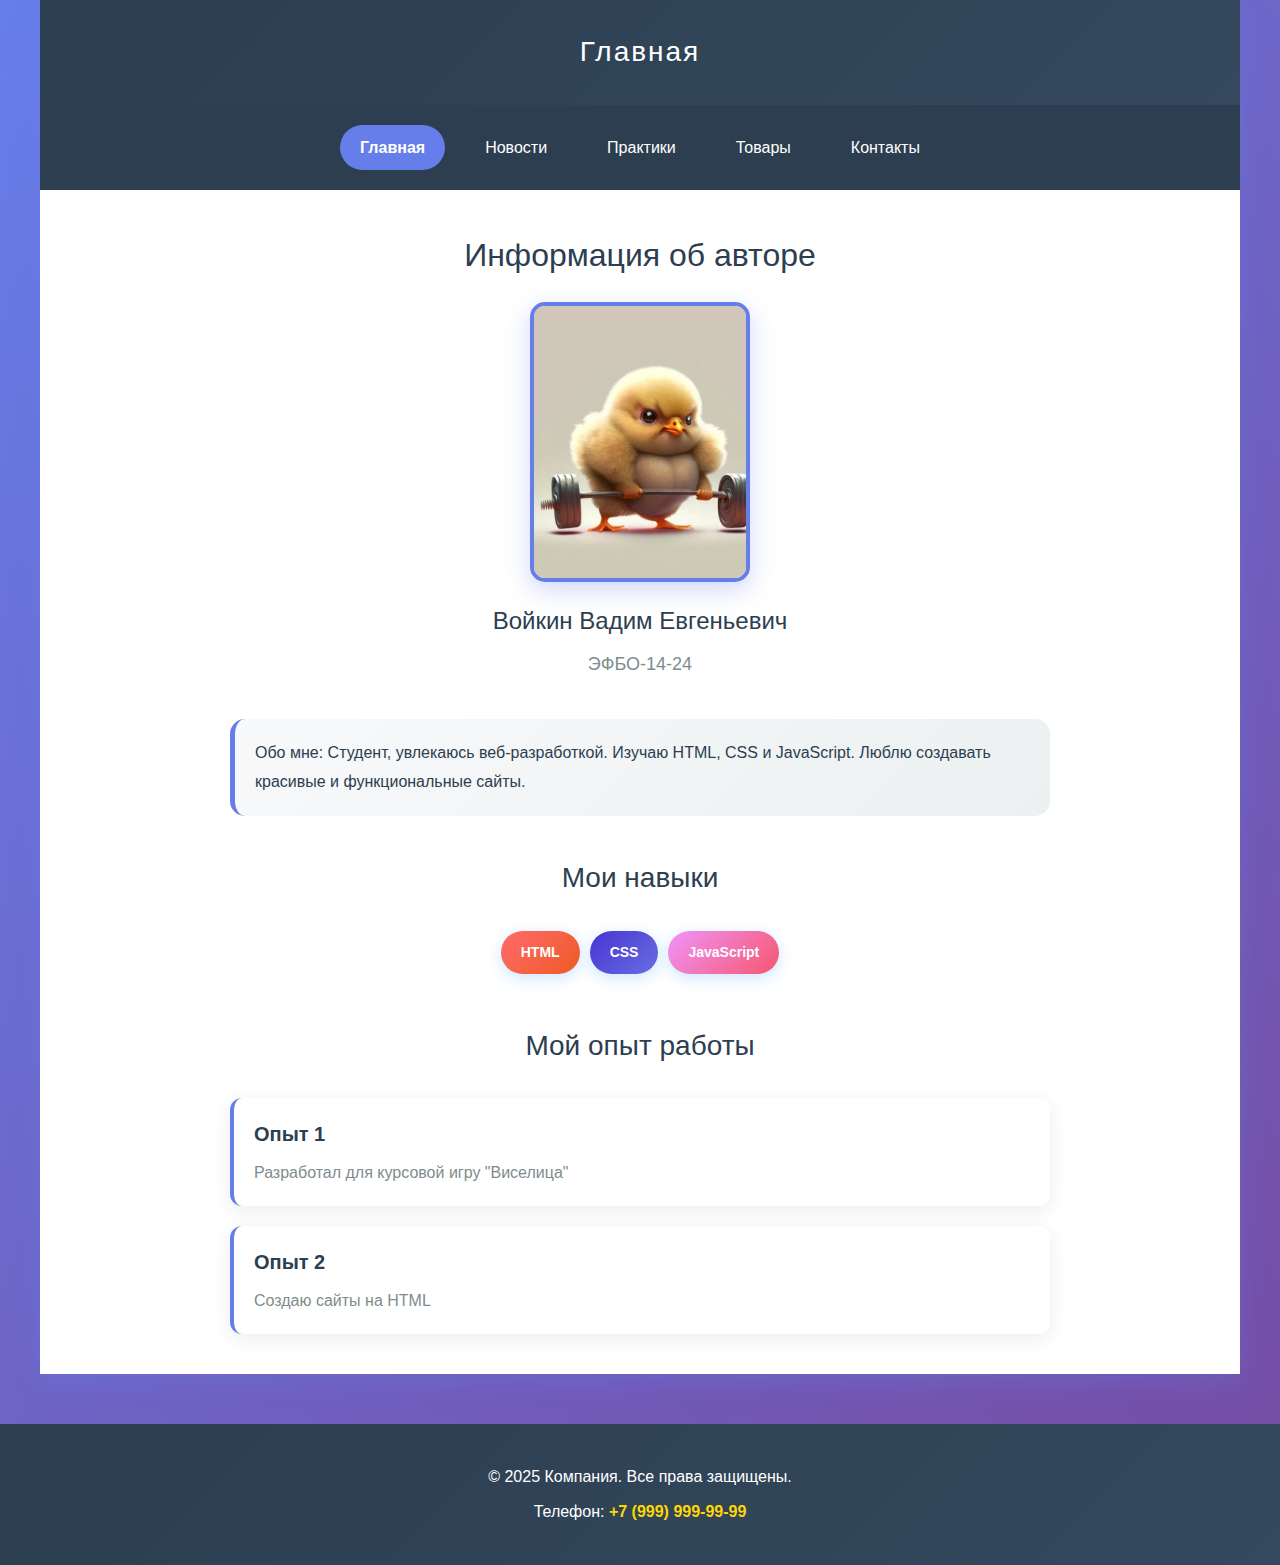
<file: index_v1.html>
<!DOCTYPE html>
<html lang="ru">

<head>
    <meta charset="UTF-8">
    <meta name="viewport" content="width=device-width, initial-scale=1.0">
    <title>Семестровая работа</title>
    <style>
        /* ===== CSS ПЕРЕМЕННЫЕ ===== */
        :root {
            /* Цветовая палитра */
            --color-primary: #667eea;
            --color-primary-dark: #764ba2;
            --color-secondary: #2c3e50;
            --color-secondary-dark: #34495e;
            --color-accent: #4facfe;
            --color-accent-light: #00f2fe;
            --color-light: #ecf0f1;
            --color-white: #ffffff;
            --color-text: #2c3e50;
            --color-text-light: #7f8c8d;
            --color-border: #e9ecef;
            
            /* Типографика */
            --font-family: 'Segoe UI', Tahoma, Geneva, Verdana, sans-serif;
            --font-size-xs: 12px;
            --font-size-sm: 14px;
            --font-size-base: 16px;
            --font-size-lg: 18px;
            --font-size-xl: 20px;
            --font-size-2xl: 24px;
            --font-size-3xl: 28px;
            --font-size-4xl: 32px;
            
            /* Размеры и отступы */
            --space-xs: 5px;
            --space-sm: 10px;
            --space-md: 20px;
            --space-lg: 30px;
            --space-xl: 40px;
            --space-2xl: 50px;
            
            /* Эффекты */
            --border-radius-sm: 12px;
            --border-radius-md: 15px;
            --border-radius-lg: 25px;
            --shadow-sm: 0 2px 5px rgba(0,0,0,0.1);
            --shadow-md: 0 5px 20px rgba(0,0,0,0.08);
            --shadow-lg: 0 8px 25px rgba(102, 126, 234, 0.3);
            --transition: all 0.3s ease;
        }

        /* ===== БАЗОВЫЕ СТИЛИ ===== */
        * {
            margin: 0;
            padding: 0;
            box-sizing: border-box;
        }

        body {
            font-family: var(--font-family);
            line-height: 1.6;
            color: var(--color-text);
            background: linear-gradient(135deg, var(--color-primary) 0%, var(--color-primary-dark) 100%);
            min-height: 100vh;
        }

        /* ===== БЛОК PAGE ===== */
        .page {
            max-width: 1200px;
            margin: 0 auto;
            background: var(--color-white);
            min-height: 100vh;
            box-shadow: var(--shadow-lg);
        }

        /* ===== БЛОК HEADER ===== */
        .header {
            background: linear-gradient(135deg, var(--color-secondary) 0%, var(--color-secondary-dark) 100%);
            color: var(--color-white);
            text-align: center;
            padding: var(--space-lg);
        }

        .header__title {
            font-size: var(--font-size-3xl);
            font-weight: 300;
            letter-spacing: 2px;
            margin: 0;
        }

        /* ===== БЛОК NAV ===== */
        .nav {
            background: var(--color-secondary);
            padding: var(--space-md) 0;
        }

        .nav__list {
            list-style: none;
            display: flex;
            justify-content: center;
            gap: var(--space-md);
            margin: 0;
            padding: 0;
        }

        .nav__item {
            margin: 0;
        }

        .nav__link {
            display: block;
            color: var(--color-white);
            text-decoration: none;
            padding: var(--space-sm) var(--space-md);
            border-radius: var(--border-radius-lg);
            transition: var(--transition);
            font-weight: 500;
        }

        .nav__link:hover {
            background: rgba(255, 255, 255, 0.1);
            transform: translateY(-2px);
        }

        /* Модификатор активного пункта меню */
        .nav__item--active .nav__link {
            background: var(--color-primary);
            font-weight: 600;
        }

        /* ===== БЛОК MAIN ===== */
        .main {
            padding: var(--space-xl);
            max-width: 900px;
            margin: 0 auto;
        }

        /* ===== БЛОК PROFILE ===== */
        .profile {
            margin-bottom: var(--space-xl);
        }

        .profile__header {
            text-align: center;
            margin-bottom: var(--space-xl);
        }

        .profile__title {
            font-size: var(--font-size-4xl);
            color: var(--color-text);
            margin-bottom: var(--space-sm);
            font-weight: 300;
        }

        .profile__photo {
            width: 220px;
            height: 280px;
            border-radius: var(--border-radius-md);
            object-fit: cover;
            margin: var(--space-md) auto;
            border: 4px solid var(--color-primary);
            box-shadow: var(--shadow-lg);
            background: #f0f0f0; /* Запасной фон если фото не загрузится */
            display: block;
        }

        .profile__name {
            font-size: var(--font-size-2xl);
            color: var(--color-text);
            margin: var(--space-sm) 0;
            font-weight: 500;
        }

        .profile__group {
            font-size: var(--font-size-lg);
            color: var(--color-text-light);
            margin: var(--space-xs) 0;
        }

        /* ===== БЛОК ABOUT ===== */
        .about {
            margin-bottom: var(--space-xl);
        }

        .about__content {
            background: linear-gradient(135deg, #f8f9fa 0%, var(--color-light) 100%);
            padding: var(--space-md);
            border-radius: var(--border-radius-md);
            border-left: 5px solid var(--color-primary);
        }

        .about__text {
            font-size: var(--font-size-base);
            line-height: 1.8;
            margin: 0;
        }

        /* ===== БЛОК SKILLS ===== */
        .skills {
            margin-bottom: var(--space-2xl);
        }

        .skills__title {
            font-size: var(--font-size-3xl);
            color: var(--color-text);
            text-align: center;
            margin-bottom: var(--space-lg);
            font-weight: 300;
        }

        .skills__list {
            display: flex;
            justify-content: center;
            flex-wrap: wrap;
            gap: var(--space-sm);
        }

        /* Блок SKILL с модификаторами */
        .skill {
            padding: var(--space-sm) var(--space-md);
            border-radius: var(--border-radius-lg);
            color: var(--color-white);
            font-weight: 600;
            font-size: var(--font-size-sm);
            box-shadow: 0 4px 15px rgba(79, 172, 254, 0.3);
            transition: var(--transition);
            cursor: pointer;
        }

        .skill:hover {
            transform: translateY(-3px);
            box-shadow: 0 6px 20px rgba(79, 172, 254, 0.4);
        }

        .skill--clash {
            background: linear-gradient(135deg, #ff6b6b 0%, #ee5a24 100%);
        }

        .skill--dota {
            background: linear-gradient(135deg, #4834d4 0%, #686de0 100%);
        }

        .skill--taco {
            background: linear-gradient(135deg, #f093fb 0%, #f5576c 100%);
        }

        .skill--cheese {
            background: linear-gradient(135deg, #f6e58d 0%, #ffbe76 100%);
            color: var(--color-text);
        }

        .skill__name {
            font-weight: 600;
        }

        /* ===== БЛОК EXPERIENCE ===== */
        .experience {
            margin-top: var(--space-2xl);
        }

        .experience__title {
            font-size: var(--font-size-3xl);
            color: var(--color-text);
            text-align: center;
            margin-bottom: var(--space-lg);
            font-weight: 300;
        }

        .experience__list {
            display: flex;
            flex-direction: column;
            gap: var(--space-md);
        }

        /* Блок EXPERIENCE-CARD */
        .experience-card {
            background: var(--color-white);
            padding: var(--space-md);
            border-radius: var(--border-radius-sm);
            box-shadow: var(--shadow-md);
            border-left: 4px solid var(--color-primary);
            transition: var(--transition);
        }

        .experience-card:hover {
            transform: translateX(5px);
            box-shadow: 0 8px 25px rgba(0, 0, 0, 0.15);
        }

        .experience-card__title {
            font-size: var(--font-size-xl);
            color: var(--color-text);
            margin: 0 0 var(--space-sm) 0;
            font-weight: 600;
        }

        .experience-card__desc {
            color: var(--color-text-light);
            line-height: 1.6;
            margin: 0;
        }

        /* ===== БЛОК FOOTER ===== */
        .footer {
            background: linear-gradient(135deg, var(--color-secondary) 0%, var(--color-secondary-dark) 100%);
            color: var(--color-white);
            text-align: center;
            padding: var(--space-lg);
            margin-top: var(--space-2xl);
        }

        .footer__text {
            margin: var(--space-sm) 0;
        }

        .footer__contact {
            margin: var(--space-sm) 0;
        }

        .footer__link {
            color: #ffd700;
            text-decoration: none;
            font-weight: 600;
            transition: var(--transition);
        }

        .footer__link:hover {
            color: var(--color-white);
            text-decoration: underline;
        }

        /* ===== АДАПТИВНОСТЬ ===== */
        @media (max-width: 768px) {
            :root {
                --font-size-4xl: 28px;
                --font-size-3xl: 24px;
                --font-size-2xl: 20px;
            }
            
            .nav__list {
                flex-direction: column;
                align-items: center;
                gap: var(--space-sm);
            }
            
            .skills__list {
                justify-content: center;
            }
            
            .main {
                padding: var(--space-md);
            }
            
            .profile__photo {
                width: 180px;
                height: 230px;
            }
        }

        @media (max-width: 480px) {
            .header__title {
                font-size: var(--font-size-2xl);
            }
            
            .profile__title {
                font-size: var(--font-size-3xl);
            }
            
            .skills__list {
                flex-direction: column;
                align-items: center;
            }
            
            .skill {
                width: 200px;
                text-align: center;
            }
        }
    </style>
</head>

<body>
    <!-- Основной контейнер страницы -->
    <div class="page">
        <!-- Шапка -->
        <header class="header">
            <h1 class="header__title">Главная</h1>
        </header>
        
        <!-- Навигация -->
        <nav class="nav">
            <ul class="nav__list">
                <li class="nav__item nav__item--active">
                    <a class="nav__link" href="index.html">Главная</a>
                </li>
                <li class="nav__item">
                    <a class="nav__link" href="pages/news.html">Новости</a>
                </li>
                <li class="nav__item">
                    <a class="nav__link" href="pages/practices.html">Практики</a>
                </li>
                <li class="nav__item">
                    <a class="nav__link" href="pages/goods.html">Товары</a>
                </li>
                <li class="nav__item">
                    <a class="nav__link" href="pages/contacts.html">Контакты</a>
                </li>
            </ul>
        </nav>

        <!-- Основной контент -->
        <main class="main">
            <!-- Профиль -->
            <section class="profile">
                <div class="profile__header">
                    <h1 class="profile__title">Информация об авторе</h1>
                    <img class="profile__photo" src="images/photo.png" alt="Фото автора">
                    <h2 class="profile__name">Войкин Вадим Евгеньевич</h2>
                    <p class="profile__group">ЭФБО-14-24</p>
                </div>
            </section>

            <!-- Обо мне -->
            <section class="about">
                <div class="about__content">
                    <p class="about__text">Обо мне: Студент, увлекаюсь веб-разработкой. Изучаю HTML, CSS и JavaScript. Люблю создавать красивые и функциональные сайты.</p>
                </div>
            </section>

            <!-- Навыки -->
            <section class="skills">
                <h2 class="skills__title">Мои навыки</h2>
                <div class="skills__list">
                    <div class="skill skill--clash">
                        <span class="skill__name">HTML</span>
                    </div>
                    <div class="skill skill--dota">
                        <span class="skill__name">CSS</span>
                    </div>
                    <div class="skill skill--taco">
                        <span class="skill__name">JavaScript</span>
                    </div>
                </div>
            </section>

            <!-- Опыт работы -->
            <section class="experience">
                <h2 class="experience__title">Мой опыт работы</h2>
                <div class="experience__list">
                    <div class="experience-card">
                        <h3 class="experience-card__title">Опыт 1</h3>
                        <p class="experience-card__desc">Разработал для курсовой игру "Виселица"</p>
                    </div>
                    <div class="experience-card">
                        <h3 class="experience-card__title">Опыт 2</h3>
                        <p class="experience-card__desc">Создаю сайты на HTML</p>
                    </div>
                    </div>
                </div>
            </section>
        </main>

        <!-- Подвал -->
        <footer class="footer">
            <p class="footer__text">&copy; 2025 Компания. Все права защищены.</p>
            <p class="footer__contact">
                Телефон: <a class="footer__link" href="tel:+79999999999">+7 (999) 999-99-99</a>
            </p>
        </footer>
    </div>
</body>

</html>
</file>
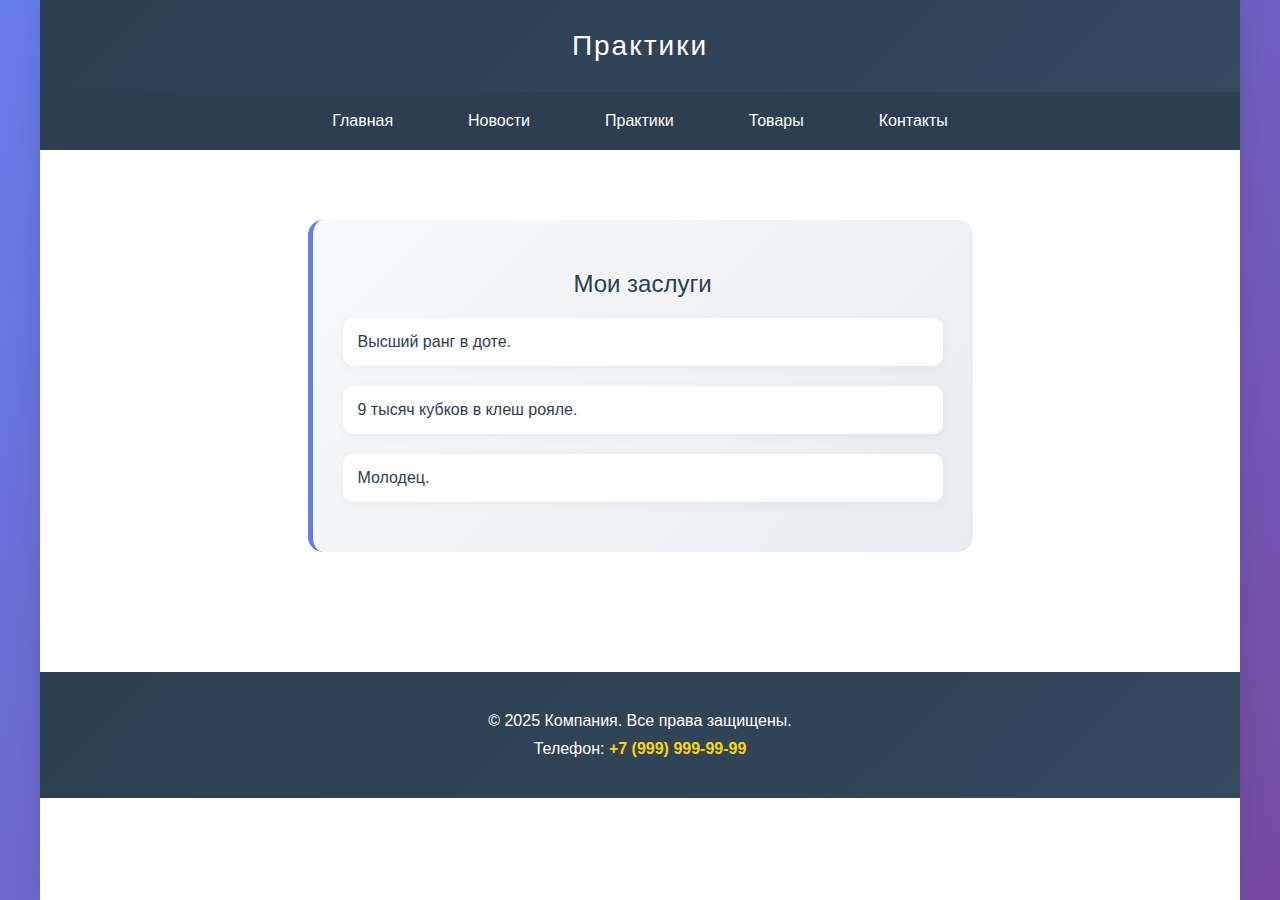
<file: pages/practices.html>
<!DOCTYPE html>
<html lang="ru">
<head>
  <meta charset="UTF-8" />
  <meta name="viewport" content="width=device-width, initial-scale=1.0">
  <title>Практики</title>
  <style>
    /* ===== БАЗОВЫЕ СТИЛИ ===== */
    body {
        font-family: 'Segoe UI', Tahoma, Geneva, Verdana, sans-serif;
        margin: 0;
        padding: 0;
        background: linear-gradient(135deg, #667eea 0%, #764ba2 100%);
        min-height: 100vh;
    }

    /* ===== КОНТЕЙНЕР СТРАНИЦЫ ===== */
    .page-container {
        max-width: 1200px;
        margin: 0 auto;
        background: white;
        min-height: 100vh;
        box-shadow: 0 0 30px rgba(0,0,0,0.1);
    }

    /* ===== ШАПКА ===== */
    .header {
        background: linear-gradient(135deg, #2c3e50 0%, #34495e 100%);
        color: white;
        text-align: center;
        padding: 30px;
        font-size: 28px;
        font-weight: 300;
        letter-spacing: 2px;
    }

    /* ===== НАВИГАЦИЯ ===== */
    .nav {
        background: #2c3e50;
        padding: 20px 0;
    }

    .nav-list {
        list-style: none;
        margin: 0;
        padding: 0;
        display: flex;
        justify-content: center;
        gap: 25px;
    }

    .nav-item {
        margin: 0;
    }

    .nav-link {
        color: white;
        text-decoration: none;
        padding: 12px 25px;
        border-radius: 25px;
        transition: all 0.3s ease;
        font-weight: 500;
    }

    .nav-link:hover {
        background: rgba(255,255,255,0.1);
        transform: translateY(-2px);
    }

    /* ===== ОСНОВНОЙ КОНТЕНТ ===== */
    .content {
        padding: 40px;
        max-width: 900px;
        margin: 0 auto;
        text-align: center;
    }

    /* ===== ЗАГОЛОВОК СТРАНИЦЫ ===== */
    .page-title {
        font-size: 32px;
        color: #2c3e50;
        margin-bottom: 10px;
        font-weight: 300;
    }

    .page-subtitle {
        font-size: 18px;
        color: #7f8c8d;
        margin-bottom: 40px;
        line-height: 1.6;
    }

    /* ===== КОНТАКТНАЯ ИНФОРМАЦИЯ ===== */
    .contact-info {
        background: linear-gradient(135deg, #f8f9fa 0%, #e9ecef 100%);
        padding: 30px;
        border-radius: 15px;
        margin: 30px 0;
        border-left: 5px solid #667eea;
        text-align: left;
        max-width: 600px;
        margin-left: auto;
        margin-right: auto;
    }

    .contact-info h2 {
        font-size: 24px;
        color: #2c3e50;
        margin-bottom: 20px;
        font-weight: 500;
        text-align: center;
    }

    .contact-detail {
        display: flex;
        align-items: center;
        margin: 20px 0;
        padding: 15px;
        background: white;
        border-radius: 10px;
        box-shadow: 0 2px 10px rgba(0,0,0,0.05);
    }

    .contact-icon {
        font-size: 24px;
        margin-right: 15px;
        width: 40px;
        text-align: center;
    }

    .contact-text {
        flex-grow: 1;
    }

    .contact-text p {
        margin: 0;
        font-size: 16px;
        color: #2c3e50;
    }

    .contact-link {
        color: #667eea;
        text-decoration: none;
        font-weight: 600;
        transition: color 0.3s ease;
    }

    .contact-link:hover {
        color: #764ba2;
        text-decoration: underline;
    }

    /* ===== КНОПКА ЗВОНКА ===== */
    .call-button {
        background: linear-gradient(135deg, #4facfe 0%, #00f2fe 100%);
        color: white;
        border: none;
        padding: 15px 30px;
        border-radius: 25px;
        font-weight: 600;
        font-size: 16px;
        cursor: pointer;
        transition: all 0.3s ease;
        box-shadow: 0 4px 15px rgba(79, 172, 254, 0.3);
        display: block;
        margin: 30px auto;
        width: 200px;
    }

    .call-button:hover {
        transform: translateY(-3px);
        box-shadow: 0 6px 20px rgba(79, 172, 254, 0.4);
    }

    /* ===== КАРТА КОНТАКТОВ ===== */
    .contact-cards {
        display: grid;
        grid-template-columns: repeat(auto-fit, minmax(250px, 1fr));
        gap: 25px;
        margin: 40px 0;
    }

    .contact-card {
        background: white;
        padding: 25px;
        border-radius: 12px;
        box-shadow: 0 5px 20px rgba(0,0,0,0.08);
        border-left: 4px solid #667eea;
        transition: transform 0.3s ease;
        text-align: center;
    }

    .contact-card:hover {
        transform: translateY(-5px);
    }

    .contact-card h3 {
        font-size: 20px;
        color: #2c3e50;
        margin: 0 0 15px 0;
        font-weight: 600;
    }

    .contact-card p {
        color: #7f8c8d;
        line-height: 1.6;
        margin: 10px 0;
    }

    /* ===== ФУТЕР ===== */
    .footer {
        background: linear-gradient(135deg, #2c3e50 0%, #34495e 100%);
        color: white;
        text-align: center;
        padding: 30px;
        margin-top: 50px;
    }

    .footer p {
        margin: 10px 0;
    }

    .footer a {
        color: #ffd700;
        text-decoration: none;
        font-weight: 600;
        transition: color 0.3s ease;
    }

    .footer a:hover {
        color: #fff;
        text-decoration: underline;
    }
  </style>
</head>

<body>
  <div class="page-container">
    <div class="header">Практики</div>
    <div class="nav">
      <ul class="nav-list">
        <li class="nav-item"><a class="nav-link" href="../index.html">Главная</a></li>
        <li class="nav-item"><a class="nav-link" href="news.html">Новости</a></li>
        <li class="nav-item"><a class="nav-link" href="practices.html">Практики</a></li>
        <li class="nav-item"><a class="nav-link" href="goods.html">Товары</a></li>
        <li class="nav-item"><a class="nav-link" href="contacts.html">Контакты</a></li>
      </ul>
    </div>

    <div class="content">

      <section class="contact-info">
        <h2>Мои заслуги</h2>
        
        <div class="contact-detail">
          <div class="contact-text">
            <p>Высший ранг в доте.</p>
          </div>
        </div>
        
        <div class="contact-detail">
          <div class="contact-text">
            <p>9 тысяч кубков в клеш рояле.</p>
          </div>
        </div>
        
        <div class="contact-detail">
          <div class="contact-text">
            <p>Молодец.</p>
          </div>
        </div>

      </section>
    </div>
    
    <div class="footer">
      <p>&copy; 2025 Компания. Все права защищены.</p>
      <p>Телефон: <a href="tel:+79999999999">+7 (999) 999-99-99</a></p>
    </div>
  </div>

  <script>
    // Упрощенная версия смены темы без лишних элементов
    document.addEventListener('DOMContentLoaded', function() {
      // Можно добавить функциональность смены темы, если нужно
      console.log('Страница контактов загружена');
    });
  </script>
</body>
</html>
</file>
